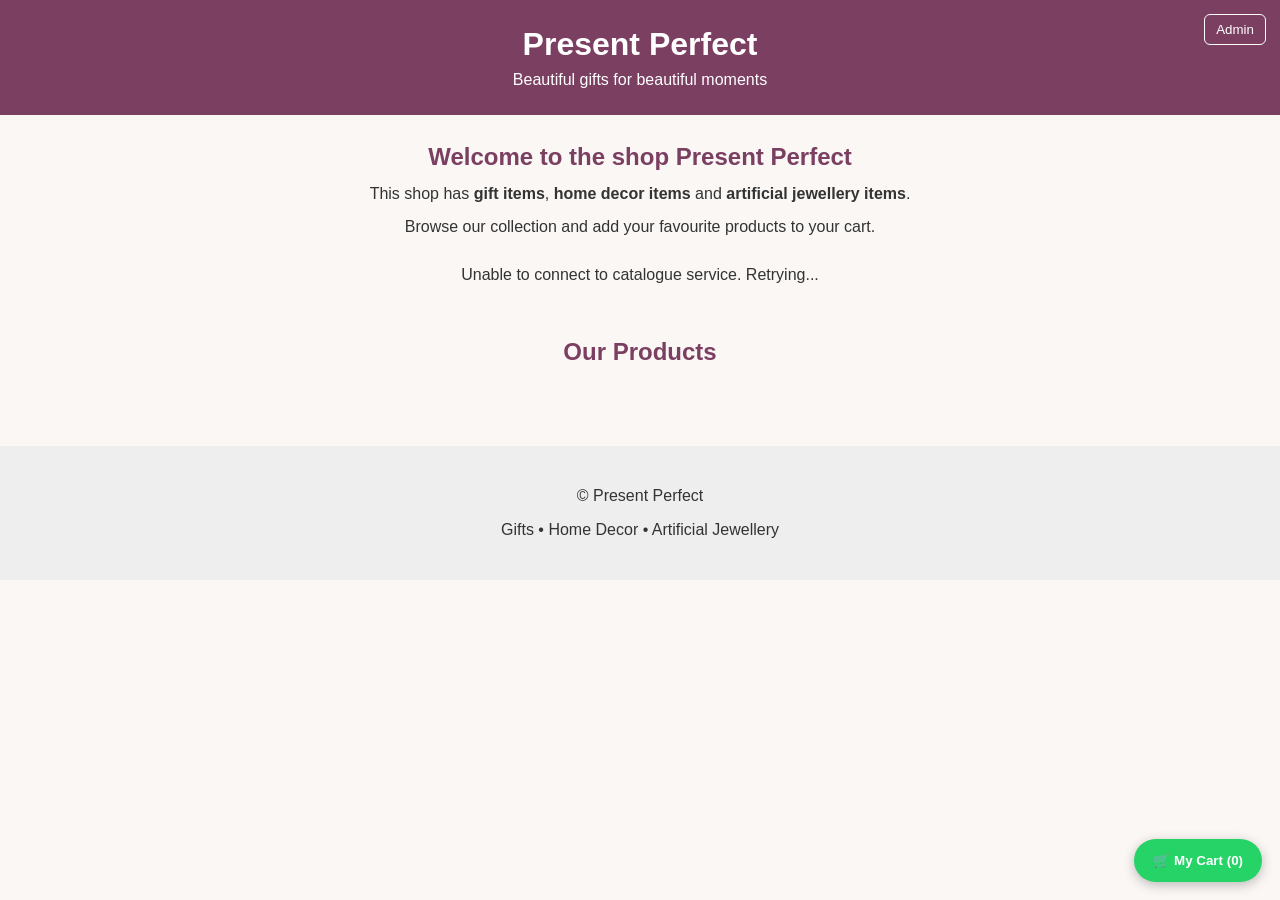
<file: index.html>
<!DOCTYPE html>
<html lang="en">
<head>
<meta charset="UTF-8">
<meta name="viewport" content="width=device-width, initial-scale=1.0">
<title>Present Perfect</title>

<script src="https://accounts.google.com/gsi/client"></script>

<style>
*{box-sizing:border-box}
body{margin:0;font-family:Arial,Helvetica,sans-serif;background:#faf7f5;color:#333}
header{background:#7b3f61;color:#fff;padding:26px 18px;text-align:center}
header h1{margin:0 0 8px;font-size:32px}
header p{margin:0}
.admin-link{position:absolute;right:14px;top:14px}
.admin-link button{background:transparent;color:#fff;border:1px solid #fff;border-radius:6px;padding:7px 11px;cursor:pointer}
.intro{text-align:center;padding:28px 18px 10px}
.intro h2{color:#7b3f61;margin:0 0 10px}
.intro p{max-width:700px;margin:7px auto;line-height:1.6}
.catalogue{max-width:1200px;margin:auto;padding:20px}
.catalogue h2{text-align:center;color:#7b3f61}
#images{display:grid;grid-template-columns:repeat(auto-fill,minmax(210px,1fr));gap:18px}
.card{background:#fff;border-radius:12px;overflow:hidden;box-shadow:0 2px 10px rgba(0,0,0,.1)}
.card-image{width:100%;aspect-ratio:1/1;object-fit:cover;background:#eee;display:block}
.card-body{padding:13px}
.card-name{font-weight:700;font-size:16px;margin-bottom:7px}
.card-price{font-weight:700;color:#7b3f61;font-size:18px;margin-bottom:10px}
button{border:0;border-radius:7px;padding:10px 14px;cursor:pointer}
.add{width:100%;background:#7b3f61;color:#fff}
.cart-float{position:fixed;right:18px;bottom:18px;z-index:1000;background:#25d366;color:#fff;border-radius:28px;padding:14px 19px;font-weight:700;box-shadow:0 3px 12px rgba(0,0,0,.25)}
.status{text-align:center;min-height:22px;margin:10px}
.modal{display:none;position:fixed;inset:0;background:rgba(0,0,0,.55);z-index:2000;padding:16px}
.modal-box{background:#fff;max-width:620px;margin:20px auto;padding:20px;border-radius:12px;max-height:92vh;overflow:auto}
.cart-row{display:flex;gap:10px;padding:10px 0;border-bottom:1px solid #eee;align-items:center}
.cart-row img{width:62px;height:62px;object-fit:cover;border-radius:6px}
.cart-details{flex:1}
.qty{display:flex;gap:7px;align-items:center;margin-top:6px}
.qty button{background:#eee;padding:4px 9px}
.total{text-align:right;font-size:20px;font-weight:700;margin-top:18px}
.whatsapp{width:100%;background:#25d366;color:#fff;margin-top:15px;font-size:16px}
.close{width:100%;background:#ddd;margin-top:9px}
#adminPanel{display:none;max-width:900px;margin:25px auto;padding:20px}
.admin-box{background:#fff;padding:20px;border-radius:12px;box-shadow:0 2px 10px rgba(0,0,0,.1);margin-bottom:18px}
.admin-box h2{color:#7b3f61;margin-top:0}
label{display:block;font-weight:700;margin:12px 0 5px}
input{width:100%;padding:10px;border:1px solid #ccc;border-radius:6px;font-size:15px}
.preview{max-width:100%;margin-top:15px;text-align:center}
.cropper{position:relative;width:min(100%,420px);height:min(82vw,420px);min-height:260px;margin:15px auto;overflow:hidden;background:#111;border-radius:10px;touch-action:none;user-select:none}
#cropImage{position:absolute;max-width:none;max-height:none;transform-origin:0 0;will-change:transform;pointer-events:none}
.crop-window{position:absolute;width:72%;aspect-ratio:1;left:14%;top:14%;border:3px solid #fff;box-shadow:0 0 0 9999px rgba(0,0,0,.48);pointer-events:none}
.crop-help{font-size:13px;color:#666;margin:6px 0 12px}
#previewCanvas{max-width:100%;border:1px solid #ccc;border-radius:8px}
.admin-actions{display:flex;gap:8px;flex-wrap:wrap;margin-top:12px}
.primary{background:#7b3f61;color:#fff}
.secondary{background:#eee}
.admin-products{display:grid;grid-template-columns:repeat(auto-fill,minmax(170px,1fr));gap:14px}
.admin-product{background:#fafafa;border:1px solid #ddd;padding:10px;border-radius:8px}
.admin-product img{width:100%;aspect-ratio:1;object-fit:cover;border-radius:6px}
.admin-product strong{display:block;margin:8px 0}
footer{text-align:center;background:#eee;padding:25px;margin-top:40px}
.hidden{display:none!important}
@media(max-width:600px){
  header h1{font-size:27px}
  .admin-link{position:static;margin-top:14px}
  #images{grid-template-columns:repeat(2,minmax(0,1fr));gap:11px}
  .card-body{padding:9px}
  .card-name{font-size:14px}
  .card-price{font-size:16px}
  .add{font-size:13px;padding:9px 5px}
}
</style>
</head>

<body>
<header>
  <h1>Present Perfect</h1>
  <p>Beautiful gifts for beautiful moments</p>
  <div class="admin-link">
    <button onclick="openAdmin()">Admin</button>
  </div>
</header>

<section class="intro">
  <h2>Welcome to the shop Present Perfect</h2>
  <p>This shop has <strong>gift items</strong>, <strong>home decor items</strong> and <strong>artificial jewellery items</strong>.</p>
  <p>Browse our collection and add your favourite products to your cart.</p>
</section>

<div id="status" class="status">Loading catalogue...</div>

<section class="catalogue">
  <h2>Our Products</h2>
  <div id="images"></div>
</section>

<button class="cart-float" onclick="openCart()">🛒 My Cart (<span id="cartCount">0</span>)</button>

<div id="cartModal" class="modal">
  <div class="modal-box">
    <h2>My Cart</h2>
    <div id="cartItems"></div>
    <div id="cartTotal" class="total">Total: ₹0</div>
    <button class="whatsapp" onclick="checkoutWhatsApp()">Checkout on WhatsApp</button>
    <button class="close" onclick="closeCart()">Continue Shopping</button>
  </div>
</div>

<section id="adminPanel">
  <div class="admin-box">
    <h2>Admin Panel</h2>
    <p id="adminUser"></p>
    <button class="secondary" onclick="closeAdmin()">Close Admin</button>
  </div>

  <div class="admin-box">
    <h2>Add New Product</h2>

    <label>Product Name</label>
    <input id="productName" type="text" placeholder="Example: Peacock Decor">

    <label>Price (₹)</label>
    <input id="productPrice" type="number" min="0" placeholder="599">

    <label>Take photo with mobile camera</label>
    <input id="cameraInput" type="file" accept="image/*" capture="environment">

    <label>Or choose an image</label>
    <input id="fileInput" type="file" accept="image/*">

    <div class="cropper" id="cropper">
      <img id="cropImage" alt="Crop image">
      <div class="crop-window"></div>
    </div>
    <p class="crop-help">📱 Drag with one finger to move • Pinch with two fingers to zoom • The white square is the saved area.</p>

    <div class="preview">
      <canvas id="previewCanvas"></canvas>
    </div>

    <label>Output Size</label>
    <select id="outputSize">
      <option value="700">700 × 700</option>
      <option value="900">900 × 900</option>
      <option value="1200">1200 × 1200</option>
    </select>

    <div class="admin-actions">
      <button class="secondary" onclick="drawPreview()">Preview Crop</button>
      <button class="primary" id="uploadButton" onclick="uploadProduct()" disabled>Upload Product</button>
    </div>
  </div>

  <div class="admin-box">
    <h2>Products in Drive</h2>
    <div id="adminProducts" class="admin-products"></div>
  </div>
</section>

<footer>
  <p>© Present Perfect</p>
  <p>Gifts • Home Decor • Artificial Jewellery</p>
</footer>

<script>
/* ================= CONFIG ================= */

const CATALOGUE_API_URL = "https://script.google.com/macros/s/AKfycbxVKPGaDPPgsTGoekfYeBDuv53KZDcOYhzmFD6TT-6KLiXV-hWtoe5FsGLYH_2YlTpNvg/exec";

const CLIENT_ID = "821226707437-646379ioipofso23f4h80askh1chld6o.apps.googleusercontent.com";

const DRIVE_FOLDER_ID = "1MIn5SrjXa3WqlCQm2JdzgW7xmaOWdipX";

const ADMIN_EMAIL = "presentperfectchowrasta@gmail.com";

const WHATSAPP_NUMBER = "918902411270";

/* ================= STATE ================= */

let products = [];
let cart = [];
let accessToken = null;
let currentUser = null;
let tokenClient = null;
let currentSourceImage = null;

/* ================= START ================= */

document.addEventListener("DOMContentLoaded", function() {
  document.getElementById("cameraInput").addEventListener("change", handleLocalFile);
  document.getElementById("fileInput").addEventListener("change", handleLocalFile);
  loadCatalogue();

  tokenClient = google.accounts.oauth2.initTokenClient({
    client_id: CLIENT_ID,
    scope: "https://www.googleapis.com/auth/drive openid email profile",
    callback: handleGoogleLogin
  });
});

/* ================= CATALOGUE ================= */

/*
Apps Script returns JSONP so GitHub Pages does not need
Google OAuth to read the private Drive folder.
*/
function loadCatalogue(retryAttempt) {
  retryAttempt = Number.isFinite(retryAttempt) ? retryAttempt : 0;

  if (!CATALOGUE_API_URL || CATALOGUE_API_URL.includes("PASTE_")) {
    setStatus("Please configure the Apps Script Web App URL.");
    return;
  }

  const callbackName =
    "catalogueCallback_" + Date.now() + "_" +
    Math.random().toString(36).slice(2);

  const script = document.createElement("script");
  let finished = false;
  let timeoutId = null;

  function cleanup() {
    if (finished) return;
    finished = true;
    clearTimeout(timeoutId);
    delete window[callbackName];
    if (script.parentNode) script.parentNode.removeChild(script);
  }

  function retry(message) {
    cleanup();

    if (retryAttempt < 3) {
      setStatus(message + " Retrying...");
      setTimeout(function() {
        loadCatalogue(retryAttempt + 1);
      }, 1000 * (retryAttempt + 1));
    } else {
      const status = document.getElementById("status");
      status.textContent =
        "Catalogue service unavailable. Tap to retry.";
      status.onclick = function() {
        status.onclick = null;
        loadCatalogue(0);
      };
    }
  }

  window[callbackName] = function(data) {
    if (finished) return;

    if (!data || !data.ok) {
      console.error("Catalogue response:", data);
      retry("Catalogue request failed.");
      return;
    }

    products = data.products || [];

    displayProducts();

    if (document.getElementById("adminPanel").style.display === "block") {
      displayAdminProducts();
    }

    setStatus(products.length + " product(s) available.");
    cleanup();
  };

  script.onerror = function() {
    console.error("Could not load Apps Script catalogue.");
    retry("Unable to connect to catalogue service.");
  };

  script.src =
    CATALOGUE_API_URL +
    (CATALOGUE_API_URL.indexOf("?") >= 0 ? "&" : "?") +
    "callback=" + encodeURIComponent(callbackName) +
    "&refresh=" + Date.now();

  document.body.appendChild(script);

  timeoutId = setTimeout(function() {
    if (!finished) {
      console.error("Catalogue request timed out.");
      retry("Catalogue request timed out.");
    }
  }, 30000);
}

function setStatus(message) {
  document.getElementById("status").textContent = message;
}

const imageCache = {};

function loadProductImage(product, imageElement) {
  if (!product || !product.id) return;

  if (imageCache[product.id]) {
    imageElement.src = imageCache[product.id];
    return;
  }

  const callbackName = "imageCallback_" + Date.now() + "_" + Math.random().toString(36).slice(2);
  const script = document.createElement("script");
  let finished = false;

  window[callbackName] = function(data) {
    if (finished) return;
    finished = true;

    if (data && data.ok && data.dataUrl) {
      imageCache[product.id] = data.dataUrl;
      imageElement.src = data.dataUrl;
    } else {
      showImageUnavailable(imageElement);
    }

    delete window[callbackName];
    script.remove();
  };

  script.src = CATALOGUE_API_URL +
    (CATALOGUE_API_URL.includes("?") ? "&" : "?") +
    "imageId=" + encodeURIComponent(product.id) +
    "&callback=" + encodeURIComponent(callbackName) +
    "&t=" + Date.now();

  script.onerror = function() {
    if (finished) return;
    finished = true;
    showImageUnavailable(imageElement);
    delete window[callbackName];
    script.remove();
  };

  document.body.appendChild(script);
}

function showImageUnavailable(imageElement) {
  imageElement.style.display = "none";
  const parent = imageElement.parentElement;
  if (!parent || parent.querySelector(".image-fallback")) return;

  const fallback = document.createElement("div");
  fallback.className = "image-fallback";
  fallback.style.cssText = "display:flex;align-items:center;justify-content:center;width:100%;height:100%;min-height:180px;color:#777;font-size:13px;text-align:center;padding:15px";
  fallback.textContent = "Image unavailable";
  parent.appendChild(fallback);
}

function displayProducts() {
  const container = document.getElementById("images");
  container.innerHTML = "";

  if (!products.length) {
    container.innerHTML = "<p>No products found.</p>";
    return;
  }

  products.forEach(function(product) {
    const card = document.createElement("div");
    card.className = "card";

    const image = document.createElement("img");
    image.className = "card-image";
    loadProductImage(product, image);
    image.alt = product.name;
    image.loading = "lazy";
    image.onerror = function() {
      this.style.display = "none";
      const fallback = document.createElement("div");
      fallback.style.cssText = "display:flex;align-items:center;justify-content:center;width:100%;height:100%;min-height:180px;color:#777;font-size:13px;text-align:center;padding:15px";
      fallback.textContent = "Image unavailable";
      this.parentElement.appendChild(fallback);
    };

    const body = document.createElement("div");
    body.className = "card-body";

    const name = document.createElement("div");
    name.className = "card-name";
    name.textContent = product.name;

    const price = document.createElement("div");
    price.className = "card-price";
    price.textContent = "₹" + product.price;

    const button = document.createElement("button");
    button.className = "add";
    button.textContent = "Add to My Cart";
    button.onclick = function() {
      addToCart(product);
    };

    body.appendChild(name);
    body.appendChild(price);
    body.appendChild(button);

    card.appendChild(image);
    card.appendChild(body);
    container.appendChild(card);
  });
}

/* ================= CART ================= */

function addToCart(product) {
  const existing = cart.find(function(item) {
    return item.id === product.id;
  });

  if (existing) {
    existing.quantity++;
  } else {
    cart.push({
      id: product.id,
      name: product.name,
      price: Number(product.price),
      quantity: 1
    });
  }

  updateCartCount();
  setStatus(product.name + " added to cart.");
}

function updateCartCount() {
  const count = cart.reduce(function(sum, item) {
    return sum + item.quantity;
  }, 0);
  document.getElementById("cartCount").textContent = count;
}

function openCart() {
  renderCart();
  document.getElementById("cartModal").style.display = "block";
}

function closeCart() {
  document.getElementById("cartModal").style.display = "none";
}

function renderCart() {
  const container = document.getElementById("cartItems");
  container.innerHTML = "";

  let total = 0;

  if (!cart.length) {
    container.innerHTML = "<p>Your cart is empty.</p>";
  }

  cart.forEach(function(item, index) {
    total += item.price * item.quantity;

    const row = document.createElement("div");
    row.className = "cart-row";

    const img = document.createElement("img");
    loadProductImage(item, img);
    img.alt = item.name;

    const details = document.createElement("div");
    details.className = "cart-details";

    const name = document.createElement("strong");
    name.textContent = item.name;

    const price = document.createElement("div");
    price.textContent = "₹" + item.price + " each";

    const qty = document.createElement("div");
    qty.className = "qty";

    const minus = document.createElement("button");
    minus.textContent = "−";
    minus.onclick = function() {
      changeQuantity(index, -1);
    };

    const number = document.createElement("span");
    number.textContent = item.quantity;

    const plus = document.createElement("button");
    plus.textContent = "+";
    plus.onclick = function() {
      changeQuantity(index, 1);
    };

    const remove = document.createElement("button");
    remove.textContent = "Remove";
    remove.onclick = function() {
      cart.splice(index, 1);
      updateCartCount();
      renderCart();
    };

    qty.appendChild(minus);
    qty.appendChild(number);
    qty.appendChild(plus);
    qty.appendChild(remove);

    details.appendChild(name);
    details.appendChild(price);
    details.appendChild(qty);

    row.appendChild(img);
    row.appendChild(details);
    container.appendChild(row);
  });

  document.getElementById("cartTotal").textContent = "Total: ₹" + total;
}

function changeQuantity(index, amount) {
  cart[index].quantity += amount;

  if (cart[index].quantity <= 0) {
    cart.splice(index, 1);
  }

  updateCartCount();
  renderCart();
}

/* ================= WHATSAPP ================= */

function checkoutWhatsApp() {
  if (!cart.length) {
    alert("Your cart is empty.");
    return;
  }

  let total = 0;

  let message =
    "Hello Present Perfect,%0A%0A" +
    "I would like to place an order:%0A%0A";

  cart.forEach(function(item, index) {
    const lineTotal = item.price * item.quantity;
    total += lineTotal;

    message +=
      (index + 1) + ". " +
      item.name +
      " - ₹" +
      item.price +
      " x " +
      item.quantity +
      " = ₹" +
      lineTotal +
      "%0A";
  });

  message += "%0ATotal: ₹" + total;
  message += "%0A%0AThank you.";

  const url =
    "https://wa.me/" +
    WHATSAPP_NUMBER +
    "?text=" +
    message;

  window.open(url, "_blank");
}

/* ================= ADMIN LOGIN ================= */

function openAdmin() {
  if (!accessToken) {
    tokenClient.requestAccessToken({prompt: "consent"});
    return;
  }

  showAdminIfAllowed();
}

async function handleGoogleLogin(response) {
  if (response.error) {
    alert("Google login failed: " + response.error);
    return;
  }

  accessToken = response.access_token;

  try {
    const response = await fetch(
      "https://www.googleapis.com/oauth2/v3/userinfo",
      {
        headers: {
          Authorization: "Bearer " + accessToken
        }
      }
    );

    if (!response.ok) throw new Error("Unable to identify Google account.");

    currentUser = await response.json();
    showAdminIfAllowed();
  } catch (err) {
    console.error(err);
    alert("Unable to verify Google account.");
  }
}

function showAdminIfAllowed() {
  if (!currentUser || !currentUser.email) {
    alert("Unable to identify Google account.");
    return;
  }

  if (
    currentUser.email.toLowerCase() !==
    ADMIN_EMAIL.toLowerCase()
  ) {
    alert("Access denied. Only the shop administrator can use this area.");
    return;
  }

  document.getElementById("adminUser").textContent =
    "Logged in as: " + currentUser.email;

  document.getElementById("adminPanel").style.display = "block";
  displayAdminProducts();

  document.getElementById("adminPanel").scrollIntoView({
    behavior: "smooth"
  });
}

function closeAdmin() {
  document.getElementById("adminPanel").style.display = "none";
}

/* ================= ADMIN PRODUCTS ================= */

function displayAdminProducts() {
  const container = document.getElementById("adminProducts");
  container.innerHTML = "";

  if (!products.length) {
    container.innerHTML = "<p>No products found.</p>";
    return;
  }

  products.forEach(function(product) {
    const box = document.createElement("div");
    box.className = "admin-product";

    const img = document.createElement("img");
    loadProductImage(product, img);
    img.alt = product.name;
    img.onerror = function() {
      this.style.display = "none";
    };

    const title = document.createElement("strong");
    title.textContent = product.name + " - ₹" + product.price;

    const deleteButton = document.createElement("button");
    deleteButton.className = "secondary";
    deleteButton.textContent = "Delete";
    deleteButton.onclick = function() {
      deleteDriveFile(product);
    };

    box.appendChild(img);
    box.appendChild(title);
    box.appendChild(deleteButton);
    container.appendChild(box);
  });
}

/* ================= CAMERA / CROP ================= */

const cropState = {
  scale: 1,
  minScale: 1,
  x: 0,
  y: 0,
  touches: [],
  dragging: false,
  startX: 0,
  startY: 0,
  startPanX: 0,
  startPanY: 0,
  startDistance: 0,
  startScale: 1,
  startMidX: 0,
  startMidY: 0
};

function handleLocalFile(event) {
  if (!event.target.files || !event.target.files.length) return;
  loadLocalImage(event.target.files[0]);
  event.target.value = "";
}

function loadLocalImage(file) {
  const url = URL.createObjectURL(file);
  const image = new Image();

  image.onload = function() {
    currentSourceImage = image;

    const cropper = document.getElementById("cropper");
    const cropImage = document.getElementById("cropImage");

    cropImage.src = url;
    cropImage.style.width = image.naturalWidth + "px";
    cropImage.style.height = image.naturalHeight + "px";

    // The square crop window is 72% of the cropper width.
    const cropSize = cropper.clientWidth * 0.72;

    cropState.minScale = Math.max(
      cropSize / image.naturalWidth,
      cropSize / image.naturalHeight
    );

    cropState.scale = cropState.minScale;

    cropState.x =
      (cropper.clientWidth - image.naturalWidth * cropState.scale) / 2;
    cropState.y =
      (cropper.clientHeight - image.naturalHeight * cropState.scale) / 2;

    clampCropPosition();
    applyCropTransform();
    drawPreview();

    document.getElementById("uploadButton").disabled = false;
    setStatus("Drag the photo with one finger. Pinch with two fingers to zoom.");

    URL.revokeObjectURL(url);
  };

  image.onerror = function() {
    URL.revokeObjectURL(url);
    alert("Could not read that image.");
  };

  image.src = url;
}

function applyCropTransform() {
  const img = document.getElementById("cropImage");
  img.style.transform =
    "translate(" + cropState.x + "px," + cropState.y + "px) " +
    "scale(" + cropState.scale + ")";
}

function clampCropPosition() {
  if (!currentSourceImage) return;

  const cropper = document.getElementById("cropper");
  const cropSize = cropper.clientWidth * 0.72;
  const left = cropper.clientWidth * 0.14;
  const top = cropper.clientHeight * 0.14;
  const right = left + cropSize;
  const bottom = top + cropSize;

  const scaledW = currentSourceImage.naturalWidth * cropState.scale;
  const scaledH = currentSourceImage.naturalHeight * cropState.scale;

  cropState.x = Math.min(left, Math.max(right - scaledW, cropState.x));
  cropState.y = Math.min(top, Math.max(bottom - scaledH, cropState.y));
}

function getCropSourceRect() {
  if (!currentSourceImage) return null;

  const cropper = document.getElementById("cropper");
  const cropSize = cropper.clientWidth * 0.72;
  const cropLeft = cropper.clientWidth * 0.14;
  const cropTop = cropper.clientHeight * 0.14;

  const sx = Math.max(
    0,
    Math.min(
      currentSourceImage.naturalWidth,
      (cropLeft - cropState.x) / cropState.scale
    )
  );

  const sy = Math.max(
    0,
    Math.min(
      currentSourceImage.naturalHeight,
      (cropTop - cropState.y) / cropState.scale
    )
  );

  const size = Math.min(
    cropSize / cropState.scale,
    currentSourceImage.naturalWidth - sx,
    currentSourceImage.naturalHeight - sy
  );

  return {x: sx, y: sy, size: size};
}

function drawPreview() {
  if (!currentSourceImage) return;

  const rect = getCropSourceRect();
  if (!rect) return;

  const outputSize =
    Number(document.getElementById("outputSize").value) || 700;

  const canvas = document.getElementById("previewCanvas");
  canvas.width = outputSize;
  canvas.height = outputSize;

  const ctx = canvas.getContext("2d");
  ctx.clearRect(0, 0, outputSize, outputSize);

  ctx.drawImage(
    currentSourceImage,
    rect.x, rect.y, rect.size, rect.size,
    0, 0, outputSize, outputSize
  );
}

/* ----- Touch support ----- */

function touchDistance(a, b) {
  return Math.hypot(
    a.clientX - b.clientX,
    a.clientY - b.clientY
  );
}

function touchMidpoint(a, b) {
  return {
    x: (a.clientX + b.clientX) / 2,
    y: (a.clientY + b.clientY) / 2
  };
}

function setupTouchCropper() {
  const cropper = document.getElementById("cropper");
  if (!cropper) return;

  // Prevent the browser from scrolling/zooming the page while
  // the user is manipulating the crop image.
  cropper.style.touchAction = "none";

  cropper.addEventListener("touchstart", function(e) {
    if (!currentSourceImage) return;

    e.preventDefault();
    cropState.touches = Array.from(e.touches);

    if (cropState.touches.length === 1) {
      const t = cropState.touches[0];

      cropState.dragging = true;
      cropState.startX = t.clientX;
      cropState.startY = t.clientY;
      cropState.startPanX = cropState.x;
      cropState.startPanY = cropState.y;
    }

    if (cropState.touches.length >= 2) {
      const a = cropState.touches[0];
      const b = cropState.touches[1];
      const mid = touchMidpoint(a, b);

      cropState.startDistance = touchDistance(a, b);
      cropState.startScale = cropState.scale;
      cropState.startMidX = mid.x;
      cropState.startMidY = mid.y;
      cropState.startPanX = cropState.x;
      cropState.startPanY = cropState.y;
    }
  }, {passive:false});

  cropper.addEventListener("touchmove", function(e) {
    if (!currentSourceImage) return;

    e.preventDefault();
    cropState.touches = Array.from(e.touches);

    if (cropState.touches.length === 1 && cropState.dragging) {
      const t = cropState.touches[0];

      cropState.x =
        cropState.startPanX + (t.clientX - cropState.startX);
      cropState.y =
        cropState.startPanY + (t.clientY - cropState.startY);

      clampCropPosition();
      applyCropTransform();
      drawPreview();
    }

    if (cropState.touches.length >= 2) {
      const a = cropState.touches[0];
      const b = cropState.touches[1];

      const distance = touchDistance(a, b);
      const mid = touchMidpoint(a, b);

      if (cropState.startDistance > 0) {
        cropState.scale = Math.max(
          cropState.minScale,
          Math.min(
            cropState.startScale *
              (distance / cropState.startDistance),
            cropState.minScale * 5
          )
        );
      }

      cropState.x =
        cropState.startPanX + (mid.x - cropState.startMidX);
      cropState.y =
        cropState.startPanY + (mid.y - cropState.startMidY);

      clampCropPosition();
      applyCropTransform();
      drawPreview();
    }
  }, {passive:false});

  cropper.addEventListener("touchend", function(e) {
    e.preventDefault();

    if (e.touches.length === 0) {
      cropState.dragging = false;
      cropState.touches = [];
      return;
    }

    // When pinch ends, continue smoothly with the remaining finger.
    if (e.touches.length === 1) {
      const t = e.touches[0];

      cropState.dragging = true;
      cropState.startX = t.clientX;
      cropState.startY = t.clientY;
      cropState.startPanX = cropState.x;
      cropState.startPanY = cropState.y;
      cropState.touches = [t];
    }
  }, {passive:false});

  cropper.addEventListener("touchcancel", function() {
    cropState.dragging = false;
    cropState.touches = [];
  }, {passive:false});

  // Desktop mouse support as well.
  cropper.addEventListener("mousedown", function(e) {
    if (!currentSourceImage) return;

    cropState.dragging = true;
    cropState.startX = e.clientX;
    cropState.startY = e.clientY;
    cropState.startPanX = cropState.x;
    cropState.startPanY = cropState.y;
  });

  window.addEventListener("mousemove", function(e) {
    if (!cropState.dragging || cropState.touches.length) return;

    cropState.x =
      cropState.startPanX + (e.clientX - cropState.startX);
    cropState.y =
      cropState.startPanY + (e.clientY - cropState.startY);

    clampCropPosition();
    applyCropTransform();
    drawPreview();
  });

  window.addEventListener("mouseup", function() {
    cropState.dragging = false;
  });

  // Mouse wheel zoom.
  cropper.addEventListener("wheel", function(e) {
    if (!currentSourceImage) return;

    e.preventDefault();

    const factor = e.deltaY < 0 ? 1.08 : 0.92;

    cropState.scale = Math.max(
      cropState.minScale,
      Math.min(
        cropState.scale * factor,
        cropState.minScale * 5
      )
    );

    clampCropPosition();
    applyCropTransform();
    drawPreview();
  }, {passive:false});
}

document.addEventListener("DOMContentLoaded", setupTouchCropper);

/* ================= ADMIN DRIVE UPLOAD ================= */

async function uploadProduct() {
  if (!currentUser ||
      currentUser.email.toLowerCase() !== ADMIN_EMAIL.toLowerCase()) {
    alert("Administrator access required.");
    return;
  }

  const productName =
    document.getElementById("productName").value.trim();

  const price =
    Number(document.getElementById("productPrice").value);

  if (!productName) {
    alert("Enter a product name.");
    return;
  }

  if (!Number.isFinite(price) || price < 0) {
    alert("Enter a valid price.");
    return;
  }

  if (!currentSourceImage) {
    alert("Take or select a product image.");
    return;
  }

  drawPreview();

  const canvas = document.getElementById("previewCanvas");

  canvas.toBlob(async function(blob) {
    if (!blob) {
      alert("Could not prepare image.");
      return;
    }

    const safeName = productName
      .replace(/[^\w\s-]/g, "")
      .replace(/\s+/g, "_")
      .replace(/^_+|_+$/g, "");

    const filename = safeName + "_" + price + ".jpg";

    try {
      setStatus("Uploading " + filename + "...");

      const metadata = {
        name: filename,
        parents: [DRIVE_FOLDER_ID]
      };

      const form = new FormData();

      form.append(
        "metadata",
        new Blob([JSON.stringify(metadata)], {
          type: "application/json"
        })
      );

      form.append("file", blob, filename);

      const response = await fetch(
        "https://www.googleapis.com/upload/drive/v3/files" +
        "?uploadType=multipart&fields=id,name,mimeType",
        {
          method: "POST",
          headers: {
            Authorization: "Bearer " + accessToken
          },
          body: form
        }
      );

      if (!response.ok) {
        const text = await response.text();
        console.error(text);
        throw new Error("Drive upload failed.");
      }

      const result = await response.json();

      alert("Product uploaded: " + result.name);

      document.getElementById("productName").value = "";
      document.getElementById("productPrice").value = "";
      document.getElementById("cameraInput").value = "";
      document.getElementById("fileInput").value = "";

      currentSourceImage = null;
      document.getElementById("cropImage").removeAttribute("src");
      document.getElementById("uploadButton").disabled = true;

      // Give Drive a short moment to finish indexing the new file,
      // then reload the catalogue. Admin remains open.
      setStatus("Product uploaded. Refreshing catalogue...");
      setTimeout(function() {
        loadCatalogue(0);
      }, 1500);

    } catch (err) {
      console.error(err);
      alert("Upload failed. Check Google Drive permissions and OAuth settings.");
      setStatus("Upload failed.");
    }
  }, "image/jpeg", 0.88);
}

/* ================= ADMIN DELETE ================= */

async function deleteDriveFile(product) {
  if (!currentUser ||
      currentUser.email.toLowerCase() !== ADMIN_EMAIL.toLowerCase()) {
    alert("Administrator access required.");
    return;
  }

  if (!confirm("Delete " + product.name + "?")) return;

  try {
    const response = await fetch(
      "https://www.googleapis.com/drive/v3/files/" + product.id,
      {
        method: "DELETE",
        headers: {
          Authorization: "Bearer " + accessToken
        }
      }
    );

    if (!response.ok) {
      throw new Error("Delete failed.");
    }

    alert("Product deleted.");
    loadCatalogue();

  } catch (err) {
    console.error(err);
    alert("Could not delete the product.");
  }
}

window.onclick = function(event) {
  const modal = document.getElementById("cartModal");
  if (event.target === modal) closeCart();
};
</script>
</body>
</html>
</file>
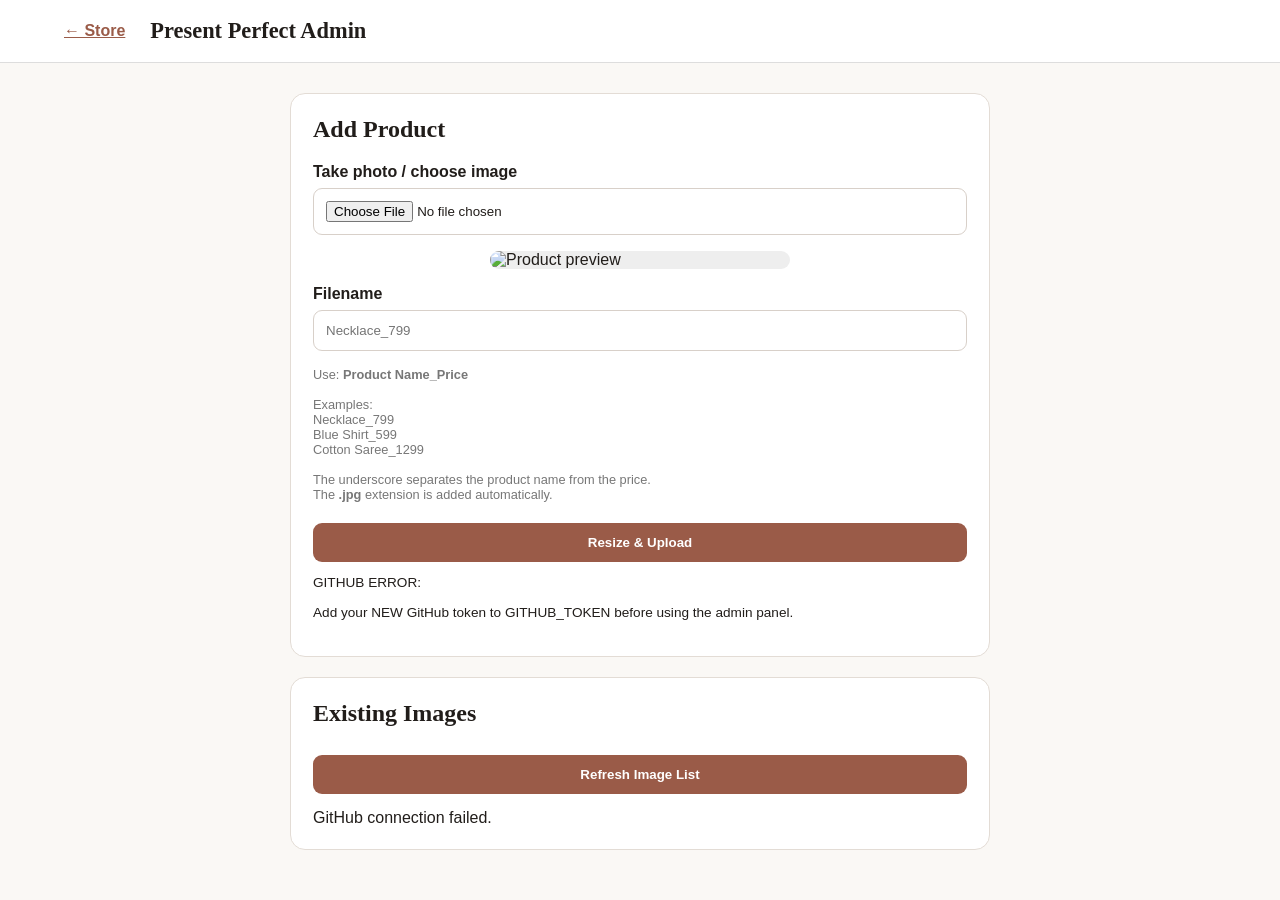
<file: admin.html>
<!DOCTYPE html>
<html lang="en">

<head>

    <meta charset="UTF-8">

    <meta
        name="viewport"
        content="width=device-width, initial-scale=1.0"
    >

    <title>
        Present Perfect Admin
    </title>

    <link
        rel="stylesheet"
        href="admin.css"
    >

</head>


<body>


<header>

    <a href="./">
        ← Store
    </a>

    <h1>
        Present Perfect Admin
    </h1>

</header>


<main>


<!-- =====================================================
     ADD PRODUCT
===================================================== -->

<section>

    <h2>
        Add Product
    </h2>


    <label>

        Take photo / choose image

        <input
            id="imageFile"
            type="file"
            accept="image/*"
            capture="environment"
        >

    </label>


    <img
        id="preview"
        alt="Product preview"
        hidden
    >


    <label>

        Filename

        <input
            id="filename"
            type="text"
            placeholder="Necklace_799"
            autocomplete="off"
        >

    </label>


    <p class="hint">

        Use:

        <strong>
            Product Name_Price
        </strong>

        <br><br>

        Examples:

        <br>
        Necklace_799

        <br>
        Blue Shirt_599

        <br>
        Cotton Saree_1299

        <br><br>

        The underscore separates the product name
        from the price.

        <br>

        The <strong>.jpg</strong> extension is added automatically.

    </p>


    <button
        id="uploadButton"
        type="button"
    >
        Resize & Upload
    </button>


    <p id="uploadMessage"></p>

</section>



<!-- =====================================================
     EXISTING IMAGES
===================================================== -->

<section>

    <h2>
        Existing Images
    </h2>


    <button
        id="refreshButton"
        type="button"
    >
        Refresh Image List
    </button>


    <div id="imageList"></div>

</section>


</main>


<script src="admin.js"></script>

</body>

</html>
</file>
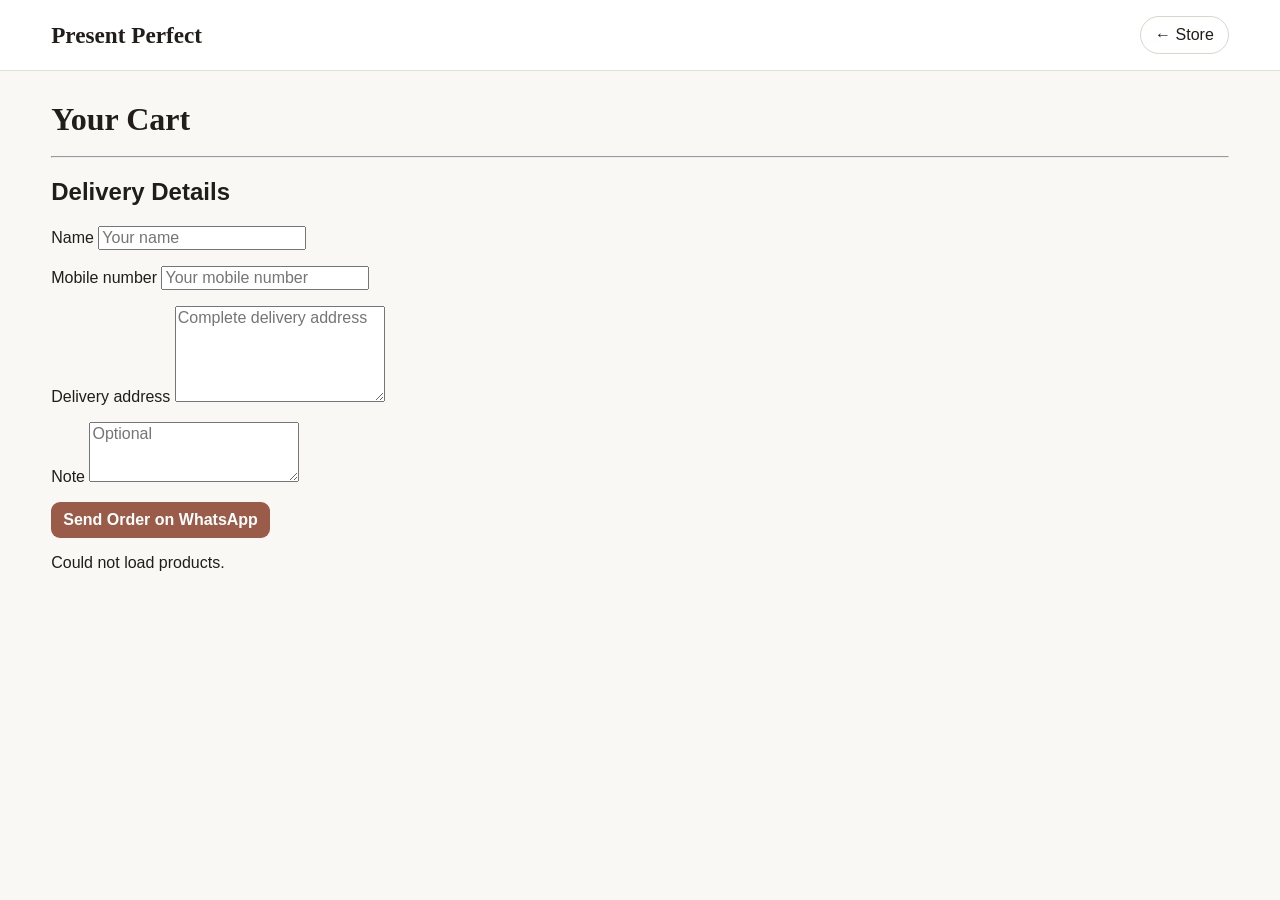
<file: checkout.html>
<!DOCTYPE html>
<html lang="en">

<head>

    <meta charset="UTF-8">

    <meta
        name="viewport"
        content="width=device-width, initial-scale=1.0"
    >

    <title>
        Checkout - Present Perfect Store
    </title>

    <link
        rel="stylesheet"
        href="style.css"
    >

</head>


<body>


<header class="site-header">

    <div class="header-inner">

        <a
            href="./"
            class="brand"
        >
            Present Perfect
        </a>


        <a
            href="./"
            class="cart-link"
        >
            ← Store
        </a>

    </div>

</header>



<main class="products-section">

    <div class="section-title">

        <h2>
            Your Cart
        </h2>

    </div>


    <div id="cartItems"></div>


    <div id="cartTotal"></div>



    <hr>


    <h2>
        Delivery Details
    </h2>


    <form id="checkoutForm">


        <p>

            <label>
                Name
            </label>

            <input
                id="customerName"
                type="text"
                required
                placeholder="Your name"
            >

        </p>



        <p>

            <label>
                Mobile number
            </label>

            <input
                id="customerPhone"
                type="tel"
                required
                placeholder="Your mobile number"
            >

        </p>



        <p>

            <label>
                Delivery address
            </label>

            <textarea
                id="customerAddress"
                rows="5"
                required
                placeholder="Complete delivery address"
            ></textarea>

        </p>



        <p>

            <label>
                Note
            </label>

            <textarea
                id="customerNote"
                rows="3"
                placeholder="Optional"
            ></textarea>

        </p>



        <button
            type="submit"
            class="add-button"
        >
            Send Order on WhatsApp
        </button>


    </form>


    <p id="checkoutMessage"></p>

</main>



<script src="checkout.js"></script>

</body>

</html>
</file>
<file: admin.css>
/* =========================================================
   ADMIN
========================================================= */

* {
    box-sizing:
        border-box;
}


body {

    margin: 0;

    background:
        #faf8f5;

    color:
        #211d1a;

    font-family:
        Arial,
        Helvetica,
        sans-serif;
}


header {

    background:
        white;

    border-bottom:
        1px solid #ddd;

    padding:
        18px 5%;

    display:
        flex;

    align-items:
        center;

    gap:
        25px;
}


header h1 {

    margin:
        0;

    font-family:
        Georgia,
        serif;

    font-size:
        1.4rem;
}


header a {

    color:
        #9a5b48;

    font-weight:
        bold;
}


main {

    width:
        min(
            700px,
            92%
        );

    margin:
        30px auto;
}


section {

    background:
        white;

    padding:
        22px;

    margin-bottom:
        20px;

    border:
        1px solid #e3dcd5;

    border-radius:
        15px;
}


section h2 {

    margin-top:
        0;

    font-family:
        Georgia,
        serif;
}


label {

    display:
        block;

    margin:
        16px 0;

    font-weight:
        bold;
}


input {

    display:
        block;

    width:
        100%;

    margin-top:
        7px;

    padding:
        12px;

    border:
        1px solid #d8d0c9;

    border-radius:
        9px;

    background:
        white;
}


button {

    width:
        100%;

    padding:
        12px;

    margin-top:
        8px;

    border:
        0;

    border-radius:
        9px;

    background:
        #9a5b48;

    color:
        white;

    font-weight:
        bold;

    cursor:
        pointer;
}


button:hover {

    background:
        #754333;
}


.warning {

    padding:
        12px;

    border-radius:
        8px;

    background:
        #fff4d8;

    color:
        #684f16;

    font-size:
        0.85rem;
}


.hint {

    color:
        #777;

    font-size:
        0.8rem;
}


#preview {

    display:
        block;

    width:
        min(
            300px,
            100%
        );

    max-height:
        300px;

    object-fit:
        contain;

    margin:
        15px auto;

    border-radius:
        10px;

    background:
        #eee;
}


#imageList {

    margin-top:
        15px;
}


.image-row {

    display:
        flex;

    align-items:
        center;

    gap:
        12px;

    padding:
        10px 0;

    border-bottom:
        1px solid #eee;
}


.image-row img {

    width:
        70px;

    height:
        70px;

    object-fit:
        cover;

    border-radius:
        8px;
}


.image-name {

    flex:
        1;

    word-break:
        break-word;

    font-size:
        0.85rem;
}


.delete-button {

    width:
        auto;

    margin:
        0;

    background:
        #a33;
}


#uploadMessage {

    white-space:
        pre-wrap;

    font-size:
        0.85rem;
}
</file>
<file: style.css>
/* =========================================================
   BASIC RESET
========================================================= */

* {
    box-sizing: border-box;
}


html {
    scroll-behavior: smooth;
}


body {

    margin: 0;

    background: #faf8f5;

    color: #211d1a;

    font-family:
        Arial,
        Helvetica,
        sans-serif;
}


img {
    display: block;
    max-width: 100%;
}


a {
    color: inherit;
    text-decoration: none;
}


button,
input,
textarea {
    font: inherit;
}



/* =========================================================
   HEADER
========================================================= */

.site-header {

    position: sticky;

    top: 0;

    z-index: 10;

    background: rgba(
        255,
        255,
        255,
        0.96
    );

    border-bottom:
        1px solid #e5ded7;
}


.header-inner {

    width: min(
        1200px,
        92%
    );

    min-height: 70px;

    margin: auto;

    display: flex;

    align-items: center;

    justify-content: space-between;

    gap: 20px;
}


.brand {

    font-family:
        Georgia,
        serif;

    font-size: 1.45rem;

    font-weight: bold;
}


.cart-link {

    display: flex;

    align-items: center;

    gap: 8px;

    border:
        1px solid #ddd4cc;

    background: white;

    padding:
        9px 14px;

    border-radius:
        999px;
}


.cart-link span {

    min-width: 22px;

    height: 22px;

    display: grid;

    place-items: center;

    border-radius: 50%;

    background: #9a5b48;

    color: white;

    font-size: 0.75rem;
}



/* =========================================================
   HERO
========================================================= */

.hero {

    width: min(
        1200px,
        92%
    );

    margin:
        25px auto 0;

    padding:
        55px;

    border-radius:
        25px;

    background:
        linear-gradient(
            120deg,
            #eee1d7,
            #f8eee8,
            #e7d2c5
        );
}


.eyebrow {

    margin: 0;

    color: #9a5b48;

    font-size: 0.72rem;

    font-weight: bold;

    letter-spacing:
        0.15em;
}


.hero h1 {

    margin:
        12px 0;

    font-family:
        Georgia,
        serif;

    font-size:
        clamp(
            2.5rem,
            7vw,
            4.8rem
        );

    line-height: 1;

    letter-spacing:
        -0.04em;
}


.hero h1 span {

    color: #9a5b48;
}


.hero > p:last-child {

    max-width:
        600px;

    color: #625850;

    font-size:
        1.05rem;

    line-height:
        1.6;
}



/* =========================================================
   SEARCH
========================================================= */

.shop-controls {

    width: min(
        1200px,
        92%
    );

    margin:
        30px auto 0;
}


#searchInput {

    width: min(
        620px,
        100%
    );

    padding:
        14px 16px;

    border:
        1px solid #ddd4cc;

    border-radius:
        12px;

    background:
        white;

    outline: none;
}


#searchInput:focus {

    border-color:
        #9a5b48;
}


.categories {

    display: flex;

    gap: 8px;

    overflow-x: auto;

    padding:
        14px 0;
}


.category-button {

    white-space: nowrap;

    padding:
        9px 15px;

    border:
        1px solid #ddd4cc;

    border-radius:
        999px;

    background:
        white;

    cursor: pointer;
}


.category-button.active {

    background:
        #9a5b48;

    color:
        white;

    border-color:
        #9a5b48;
}



/* =========================================================
   PRODUCTS
========================================================= */

.products-section {

    width: min(
        1200px,
        92%
    );

    margin:
        30px auto 60px;
}


.section-title {

    display: flex;

    align-items: end;

    justify-content: space-between;

    margin-bottom:
        18px;
}


.section-title h2 {

    margin: 0;

    font-family:
        Georgia,
        serif;

    font-size:
        2rem;
}


#productCount {

    color:
        #756d66;

    font-size:
        0.85rem;
}



/* =========================================================
   GRID
========================================================= */

.product-grid {

    display: grid;

    grid-template-columns:
        repeat(
            auto-fill,
            minmax(
                190px,
                1fr
            )
        );

    gap:
        18px;
}



/* =========================================================
   CARD
========================================================= */

.product-card {

    overflow: hidden;

    background:
        white;

    border:
        1px solid #e5ded7;

    border-radius:
        16px;
}


.product-card img {

    width: 100%;

    aspect-ratio:
        1 / 1;

    object-fit:
        cover;

    background:
        #f3eee9;
}


.product-info {

    padding:
        13px;
}


.product-category {

    color:
        #9a5b48;

    font-size:
        0.68rem;

    font-weight:
        bold;

    text-transform:
        uppercase;
}


.product-name {

    margin:
        5px 0;

    font-size:
        0.95rem;

    line-height:
        1.3;
}


.product-code {

    color:
        #888;

    font-size:
        0.72rem;
}


.product-bottom {

    display:
        flex;

    align-items:
        center;

    justify-content:
        space-between;

    gap:
        8px;

    margin-top:
        12px;
}


.product-price {

    font-weight:
        bold;
}


.add-button {

    border:
        0;

    border-radius:
        9px;

    padding:
        9px 12px;

    background:
        #9a5b48;

    color:
        white;

    font-weight:
        bold;

    cursor:
        pointer;
}


.add-button:hover {

    background:
        #754333;
}



/* =========================================================
   MESSAGE
========================================================= */

.message {

    padding:
        35px 10px;

    text-align:
        center;

    color:
        #756d66;
}



/* =========================================================
   FOOTER
========================================================= */

footer {

    width:
        92%;

    margin:
        auto;

    padding:
        30px 0;

    border-top:
        1px solid #e5ded7;

    display:
        flex;

    justify-content:
        space-between;

    color:
        #756d66;

    font-size:
        0.85rem;
}


footer p {

    margin: 0;
}


footer a {

    color:
        #9a5b48;
}



/* =========================================================
   MOBILE
========================================================= */

@media (
    max-width: 600px
) {

    .hero {

        padding:
            35px 25px;

        border-radius:
            18px;
    }


    .product-grid {

        grid-template-columns:
            repeat(
                2,
                minmax(
                    0,
                    1fr
                )
            );

        gap:
            10px;
    }


    .product-info {

        padding:
            10px;
    }


    .product-bottom {

        align-items:
            stretch;

        flex-direction:
            column;
    }


    .add-button {

        width:
            100%;
    }


    footer {

        flex-direction:
            column;

        gap:
            10px;
    }

}
</file>
